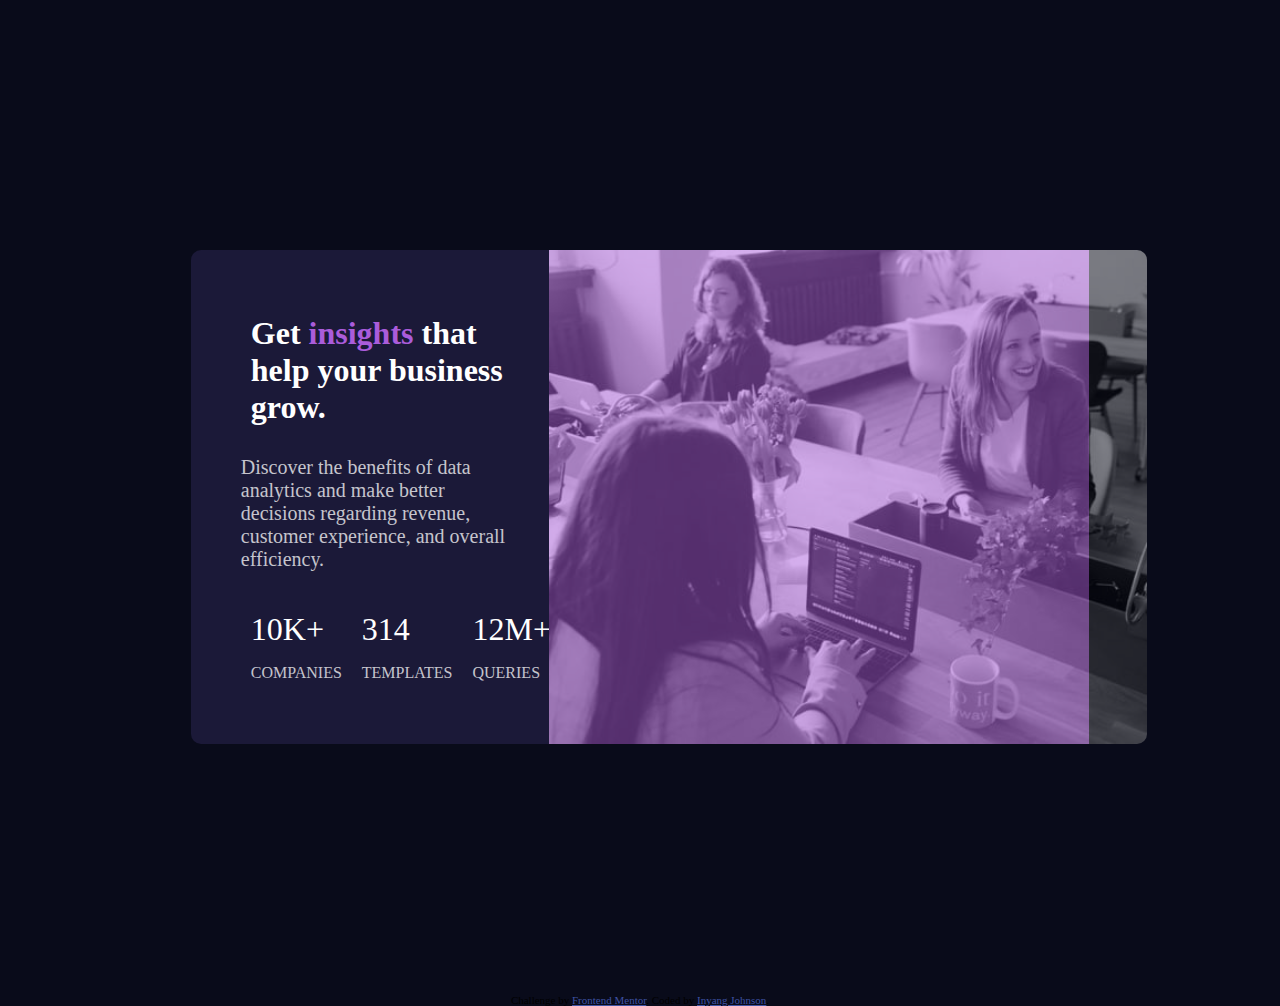
<file: index.html>
<!DOCTYPE html>
<html lang="en">
<head>
  <meta charset="UTF-8">
  <meta name="viewport" content="width=device-width, initial-scale=1.0"> <!-- displays site properly based on user's device -->

  <link rel="icon" type="image/png" sizes="32x32" href="./images/favicon-32x32.png">
  <link rel="stylesheet" href="./style.css">
  
  <title>Frontend Mentor | Stats preview card component</title>
</head>
<body>
  <div class="black-back">
    <div class="img">
        <img src="./images/image-header-mobile.jpg" alt="Business images">
    </div>

    <div class="dark">
        <h1 class="head">Get <span class="text">insights</span> that help your business grow.</h1>

        <p class="main-text">
            Discover the benefits of data analytics and make better decisions regarding revenue, customer experience, and overall efficiency.
        </p>

        
        <ul class="list">
          <li class="head">10k+
            <ul>
              <li class="main-text">companies</li>
            </ul>
          </li>
          <li class="head">314
            <ul>
              <li class="main-text">templates</li>
            </ul>
          </li>
          <li class="head">12m+
            <ul>
              <li class="main-text">queries</li>
            </ul>
          </li>
        </ul>
        
      </div>
      <div class="desktop">
        <img src="./images/image-header-desktop.jpg" alt="Desktop-Image">
      </div>
</div>



  <div class="attribution">
    Challenge by <a href="https://www.frontendmentor.io?ref=challenge" target="_blank">Frontend Mentor</a>. 
    Coded by <a href="#">Inyang Johnson</a>.
  </div>
</body>
</html>
</file>
<file: style.css>
*{
    box-sizing: border-box;
    margin: 0px;
    padding: 0px;
}

img{
    display: block;
}

body{
    background-color: hsl(233, 47%, 7%);
}

.black-back{
    text-align: center;
    margin: 75px 30px;
    border-radius: 10px;

}

.img{
    width: 100%;
    background-color: hsl(277, 64%, 61%);
    border-top-left-radius: 10px;
    border-top-right-radius: 10px;
}

.img img{
    opacity: 0.5;
    width: 100%;
}

.dark{
    background-color: hsl(244, 38%, 16%);
    border-radius: 0px 0px 10px 10px;
}

.head{
    color: hsl(0, 0%, 100%);
    padding: 10px;
    font-size: 32px;
}

.text{
    color: hsl(277, 64%, 61%);
}

.main-text{
    color: hsla(0, 0%, 100%, 0.75);
    font-size: 20px;
    font-weight: 400;
}

.desktop{
    display: none;
}

ul{
    list-style: none;
    margin: 16px auto;
    text-transform: uppercase;
}


.attribution { font-size: 11px; text-align: center; }
    .attribution a { color: hsl(228, 45%, 44%); }




    @media screen and (min-width:1024px) {
        .black-back{
            display: flex;
            align-content: center;
            justify-content: center;
            margin: 250px;
        }

        .dark{
            width: 28vw;
            text-align: left;
            padding: 55px 30px 0px 50px;
            border-radius: 10px 0px 0px 10px;
        }

        .head{
            margin-bottom: 20px;
        }

        p{
            margin-bottom: 30px;
        }

        .img{
            display: none;
        }

        .desktop{
            display: inherit;
            background-color: hsl(277, 64%, 61%);
        }

        .desktop img{
            opacity: 0.5;
            border-radius: 0px 10px 10px 0px;
        }

        .list{
            display: flex;
            justify-content: space-between;
            margin-top: 30px;
        }

        .list .main-text{
            font-size: 16px;
        }
    }
</file>
